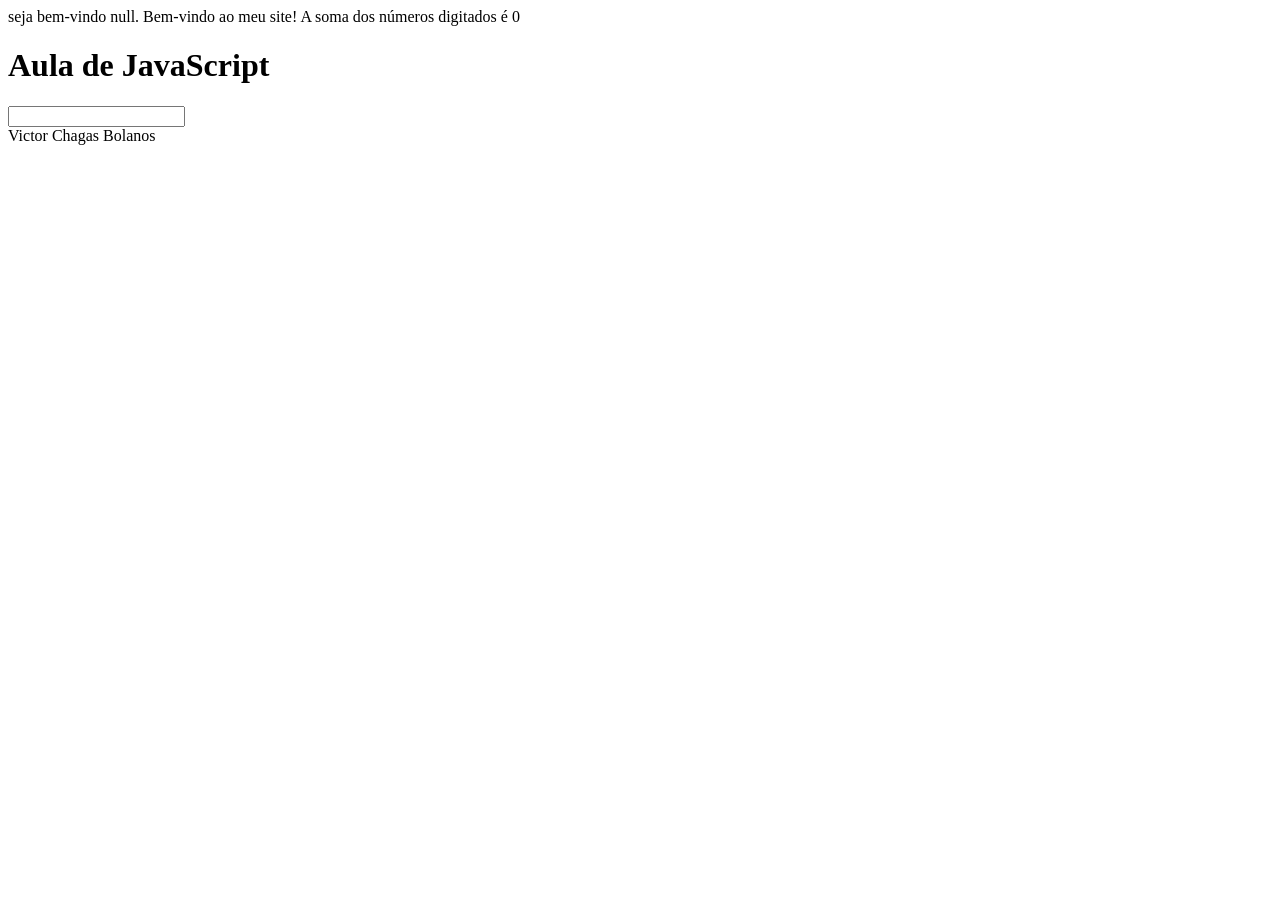
<file: aula2/index.html>
<!DOCTYPE html>
<html>
    <head>
        <meta charset="utf-8">
        <title>Aula 2</title>
    </head>

    <script src="script.js"></script>

    <body>

        <header>
            <h1>Aula de JavaScript</h1>
        </header>



        <form>
            <input type="text">
        </form>
        
        <footer>
            Victor Chagas Bolanos
        </footer>

    </body>

</html>
</file>
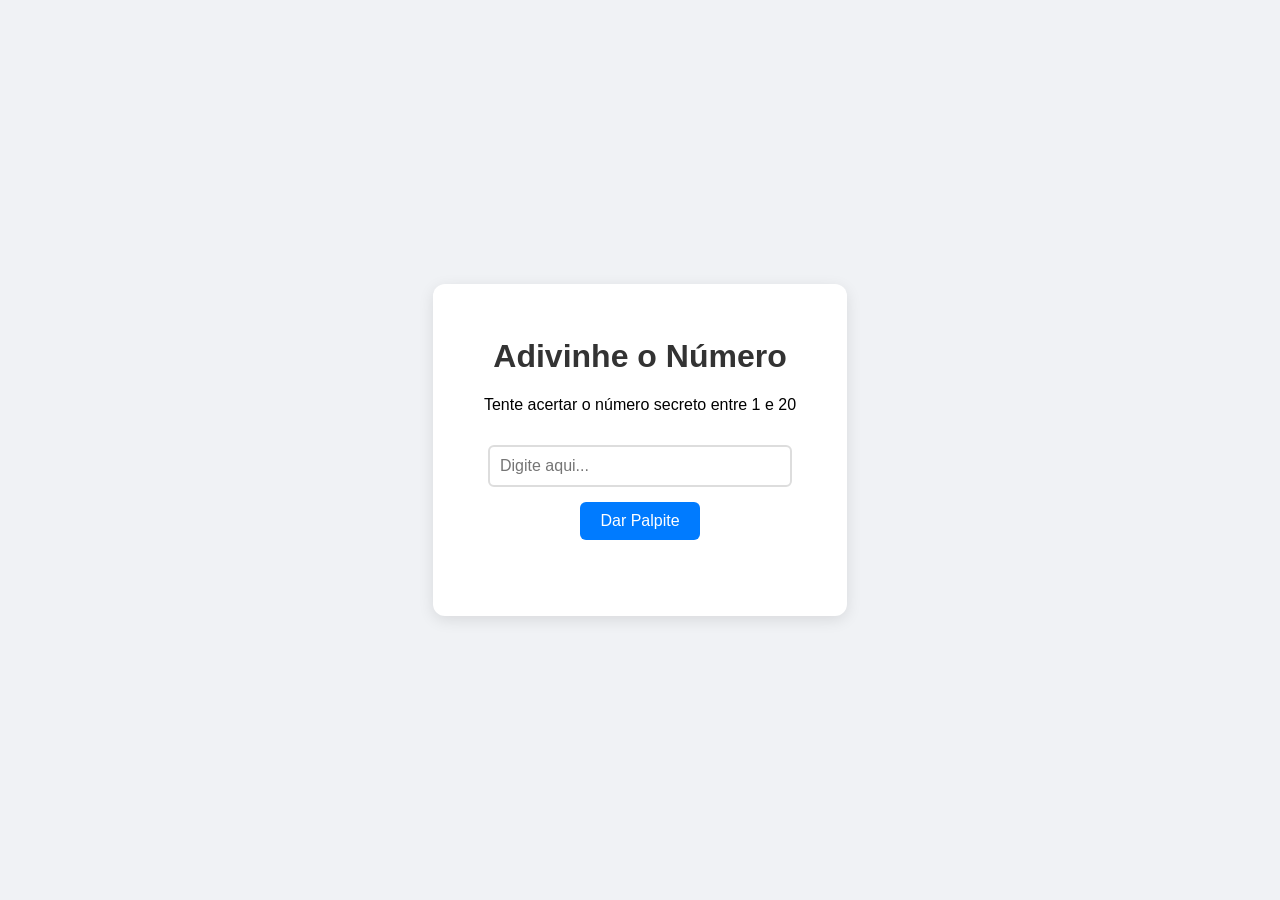
<file: atividades/programacaoweb/index.html>
<!DOCTYPE html>
<html lang="pt-br">
<head>
    <meta charset="UTF-8">
    <meta name="viewport" content="width=device-width, initial-scale=1.0">
    <title>Jogo de Adivinhação</title>
    <link rel="stylesheet" href="style.css">
</head>
<body>
    <div class="container">
        <h1>Adivinhe o Número</h1>
        <p>Tente acertar o número secreto entre 1 e 20</p>
        
        <input type="number" id="palpite" min="1" max="20" placeholder="Digite aqui...">
        <button id="btnVerificar">Dar Palpite</button>
        
        <div id="mensagem"></div>
        <button id="btnReiniciar" style="display: none;">Jogar Novamente</button>
    </div>

    <script src="script.js"></script>
</body>
</html>
</file>
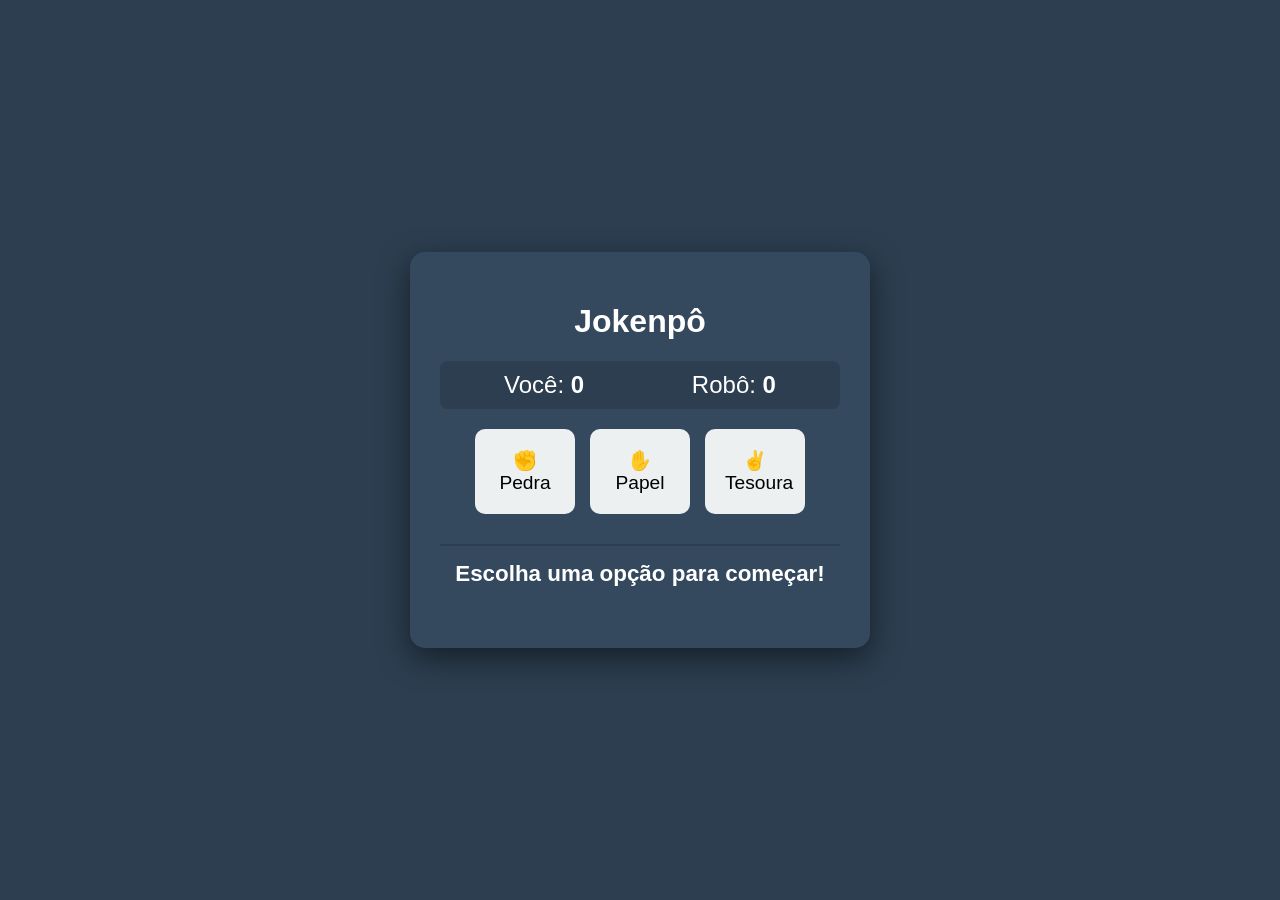
<file: atividades/programacaoweb2/index.html>
<!DOCTYPE html>
<html lang="pt-br">
<head>
    <meta charset="UTF-8">
    <meta name="viewport" content="width=device-width, initial-scale=1.0">
    <title>Pedra, Papel ou Tesoura</title>
    <link rel="stylesheet" href="style.css">
</head>
<body>
    <div class="game-container">
        <h1>Jokenpô</h1>
        <div class="placar">
            <span>Você: <strong id="ponto-usuario">0</strong></span>
            <span>Robô: <strong id="ponto-computador">0</strong></span>
        </div>

        <div class="escolhas">
            <button class="botao-escolha" id="pedra">✊<br>Pedra</button>
            <button class="botao-escolha" id="papel">✋<br>Papel</button>
            <button class="botao-escolha" id="tesoura">✌️<br>Tesoura</button>
        </div>

        <div id="resultado-final">
            <p id="mensagem-resultado">Escolha uma opção para começar!</p>
            <p id="detalhe-escolha"></p>
        </div>
    </div>
    <script src="scrypt.js"></script>
</body>
</html>
</file>
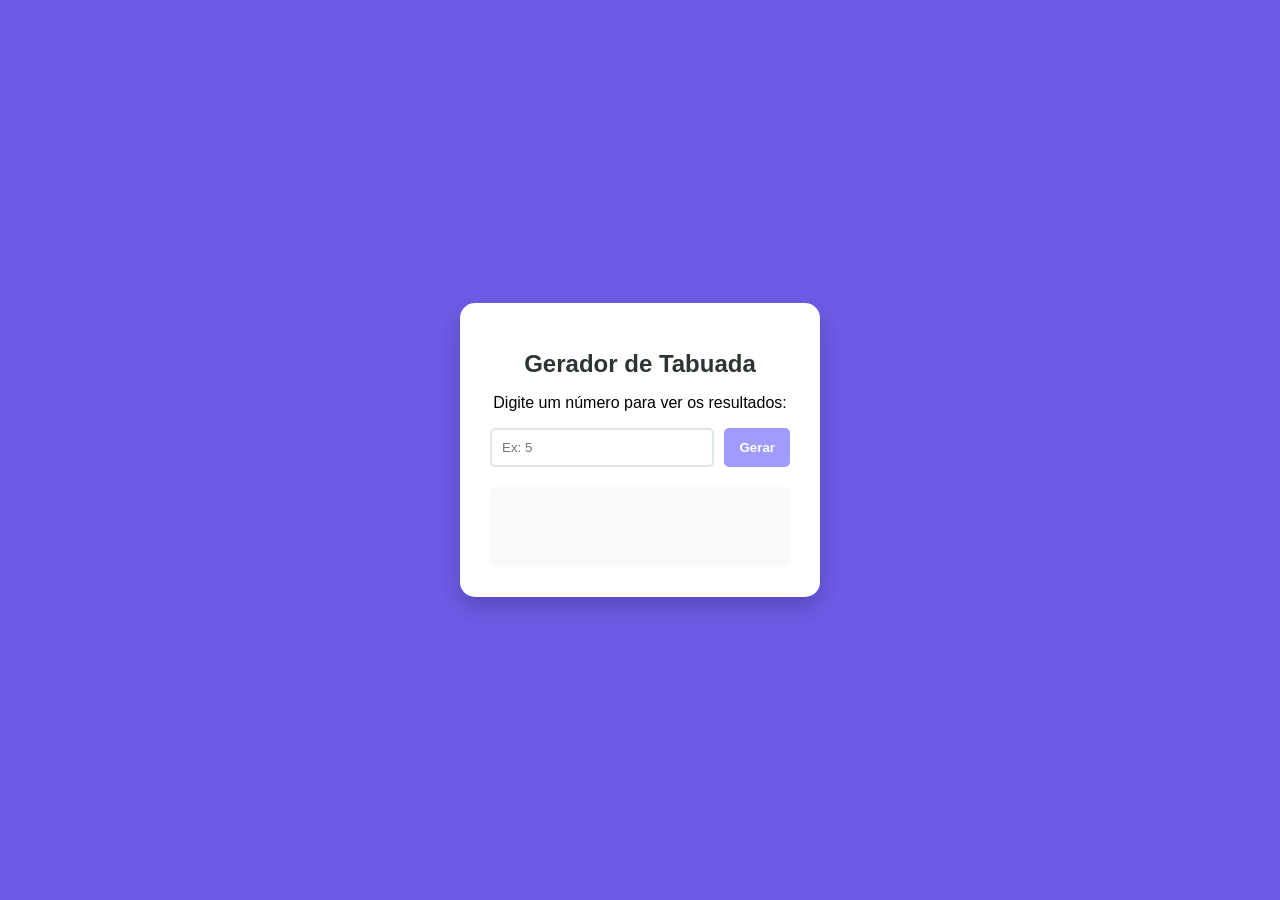
<file: atividades/programacaoweb3/index.html>
<!DOCTYPE html>
<html lang="pt-br">
<head>
    <meta charset="UTF-8">
    <meta name="viewport" content="width=device-width, initial-scale=1.0">
    <title>Gerador de Tabuada</title>
    <link rel="stylesheet" href="style.css">
</head>
<body>
    <div class="tabuada-container">
        <h1>Gerador de Tabuada</h1>
        <p>Digite um número para ver os resultados:</p>
        
        <div class="controles">
            <input type="number" id="numInput" placeholder="Ex: 5">
            <button onclick="gerarTabuada()">Gerar</button>
        </div>

        <div id="resultado">
            </div>
    </div>
    <script src="script.js"></script>
</body>
</html>
</file>
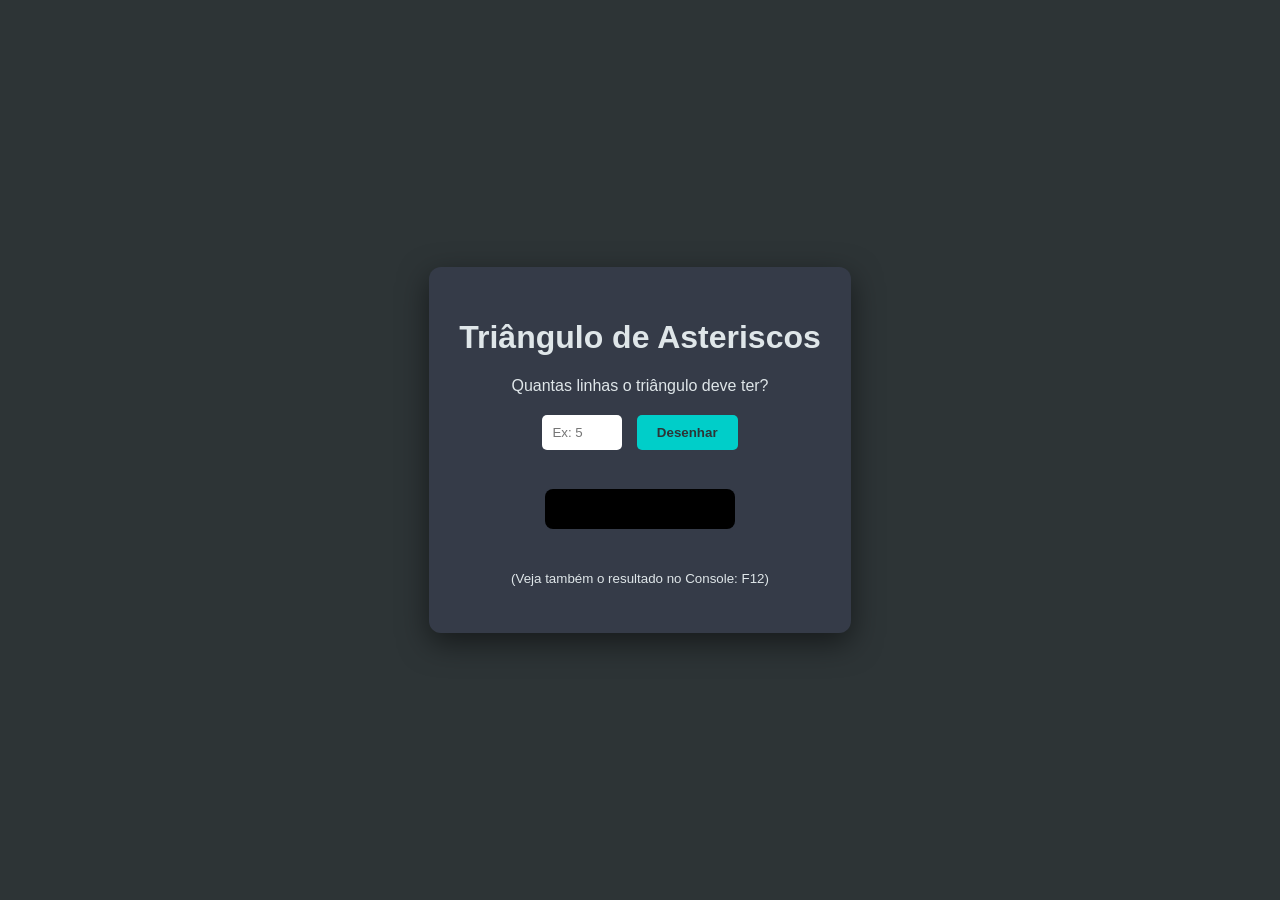
<file: atividades/programacaoweb4/index.html>
<!DOCTYPE html>
<html lang="pt-br">
<head>
    <meta charset="UTF-8">
    <meta name="viewport" content="width=device-width, initial-scale=1.0">
    <title>Desenhador de Triângulos</title>
    <link rel="stylesheet" href="style.css">
</head>
<body>
    <div class="container">
        <h1>Triângulo de Asteriscos</h1>
        <p>Quantas linhas o triângulo deve ter?</p>
        
        <div class="entrada">
            <input type="number" id="qtdLinhas" placeholder="Ex: 5" min="1">
            <button onclick="desenharTriangulo()">Desenhar</button>
        </div>

        <pre id="displayTriangulo"></pre>
        <p><small>(Veja também o resultado no Console: F12)</small></p>
    </div>
    <script src="script.js"></script>
</body>
</html>
</file>
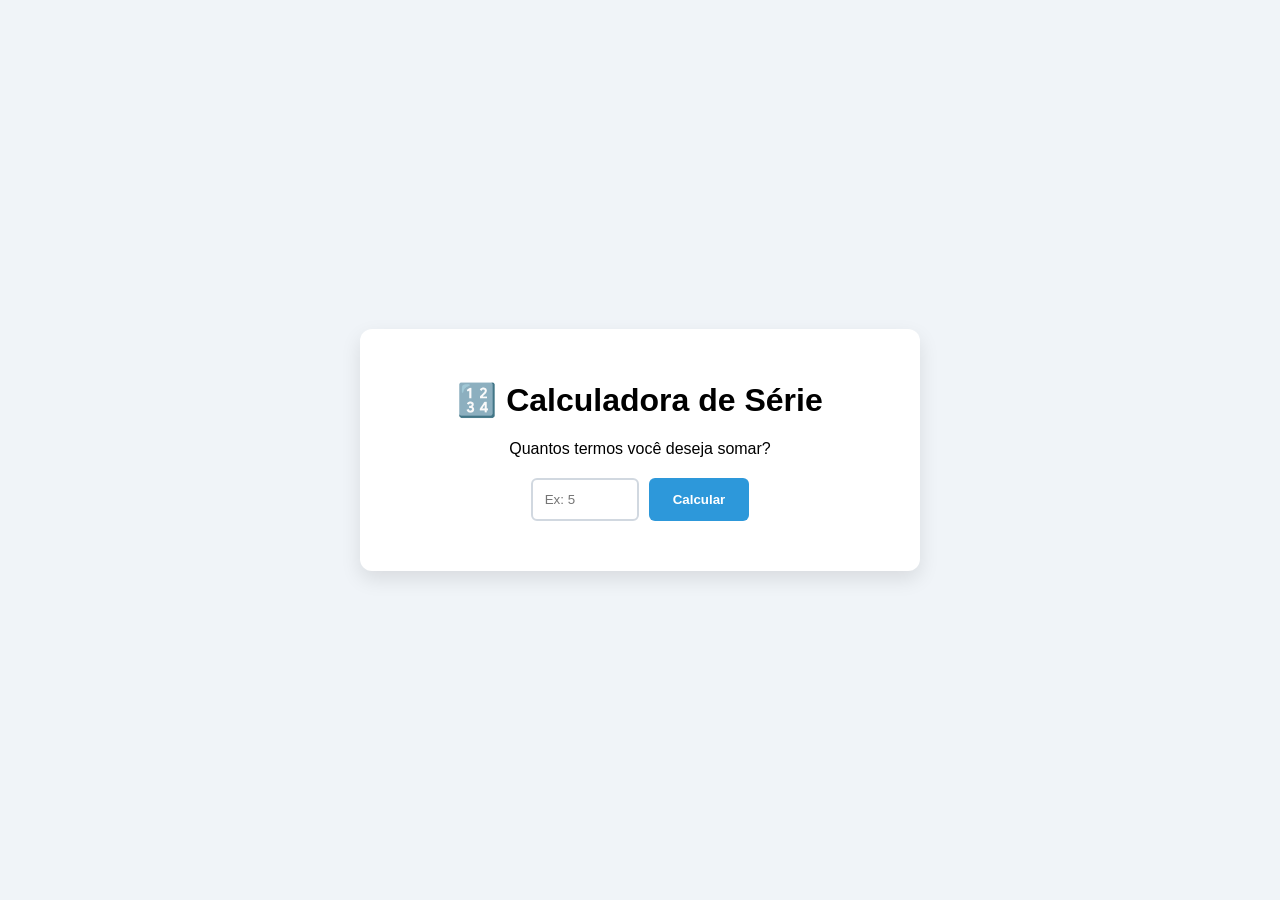
<file: atividades/programacaoweb5/index.html>
<!DOCTYPE html>
<html lang="pt-br">
<head>
    <meta charset="UTF-8">
    <meta name="viewport" content="width=device-width, initial-scale=1.0">
    <title>Soma da Série</title>
    <link rel="stylesheet" href="style.css">
</head>
<body>
    <div class="container">
        <h1>🔢 Calculadora de Série</h1>
        <p>Quantos termos você deseja somar?</p>
        
        <div class="input-group">
            <input type="number" id="numTermos" placeholder="Ex: 5" min="1">
            <button onclick="calcularSerie()">Calcular</button>
        </div>

        <div id="resultado-area" class="hidden">
            <p id="serie-texto"></p>
            <h2 id="soma-total"></h2>
        </div>
    </div>
    <script src="script.js"></script>
</body>
</html>
</file>
<file: atividades/programacaoweb/style.css>
body {
    font-family: 'Segoe UI', Tahoma, Geneva, Verdana, sans-serif;
    background-color: #f0f2f5;
    display: flex;
    justify-content: center;
    align-items: center;
    height: 100vh;
    margin: 0;
}

.container {
    background: white;
    padding: 2rem;
    border-radius: 12px;
    box-shadow: 0 4px 15px rgba(0, 0, 0, 0.1);
    text-align: center;
    max-width: 350px;
    width: 100%;
}

h1 { color: #333; }

input {
    width: 80%;
    padding: 10px;
    margin: 15px 0;
    border: 2px solid #ddd;
    border-radius: 6px;
    font-size: 1rem;
}

button {
    background-color: #007bff;
    color: white;
    border: none;
    padding: 10px 20px;
    border-radius: 6px;
    cursor: pointer;
    font-size: 1rem;
    transition: 0.3s;
}

button:hover { background-color: #0056b3; }

#mensagem {
    margin-top: 20px;
    font-weight: bold;
    min-height: 24px;
}

.acertou { color: #28a745; }
.errou { color: #dc3545; }
</file>
<file: atividades/programacaoweb2/style.css>
body {
    font-family: 'Arial', sans-serif;
    background-color: #2c3e50;
    color: white;
    display: flex;
    justify-content: center;
    align-items: center;
    height: 100vh;
    margin: 0;
}

.game-container {
    background-color: #34495e;
    padding: 30px;
    border-radius: 15px;
    text-align: center;
    box-shadow: 0 10px 30px rgba(0,0,0,0.5);
}

.placar {
    font-size: 1.5rem;
    margin-bottom: 20px;
    background: #2c3e50;
    padding: 10px;
    border-radius: 8px;
    display: flex;
    justify-content: space-around;
}

.escolhas {
    display: flex;
    gap: 15px;
    justify-content: center;
}

.botao-escolha {
    background: #ecf0f1;
    border: none;
    padding: 20px;
    border-radius: 10px;
    font-size: 1.2rem;
    cursor: pointer;
    transition: transform 0.2s, background 0.2s;
    width: 100px;
}

.botao-escolha:hover {
    transform: scale(1.1);
    background: #bdc3c7;
}

#resultado-final {
    margin-top: 30px;
    padding: 15px;
    border-top: 2px solid #2c3e50;
}

#mensagem-resultado {
    font-size: 1.4rem;
    font-weight: bold;
    margin: 0;
}

#detalhe-escolha {
    color: #bdc3c7;
    margin-top: 5px;
}
</file>
<file: atividades/programacaoweb3/style.css>
body {
    font-family: 'Segoe UI', sans-serif;
    background-color: #6c5ce7;
    display: flex;
    justify-content: center;
    align-items: center;
    height: 100vh;
    margin: 0;
}

.tabuada-container {
    background: white;
    padding: 30px;
    border-radius: 15px;
    box-shadow: 0 10px 25px rgba(0,0,0,0.2);
    text-align: center;
    width: 300px;
}

h1 { color: #2d3436; font-size: 1.5rem; }

.controles {
    margin-bottom: 20px;
    display: flex;
    gap: 10px;
}

input {
    flex: 1;
    padding: 10px;
    border: 2px solid #dfe6e9;
    border-radius: 5px;
    outline: none;
}

button {
    background-color: #a29bfe;
    border: none;
    color: white;
    padding: 10px 15px;
    border-radius: 5px;
    cursor: pointer;
    font-weight: bold;
}

button:hover { background-color: #6c5ce7; }

#resultado {
    text-align: left;
    background: #f9f9f9;
    padding: 15px;
    border-radius: 8px;
    min-height: 50px;
}

.linha-tabuada {
    padding: 5px 0;
    border-bottom: 1px solid #eee;
    color: #2d3436;
    font-family: 'Courier New', Courier, monospace;
    font-size: 1.1rem;
}
</file>
<file: atividades/programacaoweb4/style.css>
body {
    font-family: 'Segoe UI', sans-serif;
    background-color: #2d3436;
    color: #dfe6e9;
    display: flex;
    justify-content: center;
    align-items: center;
    height: 100vh;
    margin: 0;
}

.container {
    background: #353b48;
    padding: 30px;
    border-radius: 12px;
    box-shadow: 0 10px 30px rgba(0,0,0,0.5);
    text-align: center;
}

.entrada {
    margin: 20px 0;
}

input {
    padding: 10px;
    border-radius: 5px;
    border: none;
    width: 60px;
    margin-right: 10px;
}

button {
    padding: 10px 20px;
    background-color: #00cec9;
    border: none;
    border-radius: 5px;
    color: #2d3436;
    font-weight: bold;
    cursor: pointer;
}

button:hover { background-color: #81ecec; }

#displayTriangulo {
    background-color: #000;
    color: #00ff00;
    padding: 20px;
    border-radius: 8px;
    text-align: left;
    display: inline-block;
    min-width: 150px;
    font-size: 1.2rem;
    line-height: 1;
}
</file>
<file: atividades/programacaoweb5/style.css>
body {
    font-family: 'Segoe UI', sans-serif;
    background-color: #f0f4f8;
    display: flex;
    justify-content: center;
    align-items: center;
    height: 100vh;
    margin: 0;
}

.container {
    background: white;
    padding: 30px;
    border-radius: 12px;
    box-shadow: 0 8px 20px rgba(0,0,0,0.1);
    text-align: center;
    max-width: 500px;
    width: 90%;
}

.input-group {
    margin: 20px 0;
    display: flex;
    gap: 10px;
    justify-content: center;
}

input {
    padding: 12px;
    border: 2px solid #d1d8e0;
    border-radius: 6px;
    width: 80px;
}

button {
    background-color: #2d98da;
    color: white;
    border: none;
    padding: 12px 24px;
    border-radius: 6px;
    cursor: pointer;
    font-weight: bold;
    transition: 0.3s;
}

button:hover { background-color: #3867d6; }

#resultado-area {
    margin-top: 25px;
    padding-top: 20px;
    border-top: 2px dashed #d1d8e0;
}

#serie-texto {
    color: #4b6584;
    word-wrap: break-word;
    font-style: italic;
}

#soma-total {
    color: #20bf6b;
    margin: 10px 0;
}

.hidden { display: none; }
</file>
